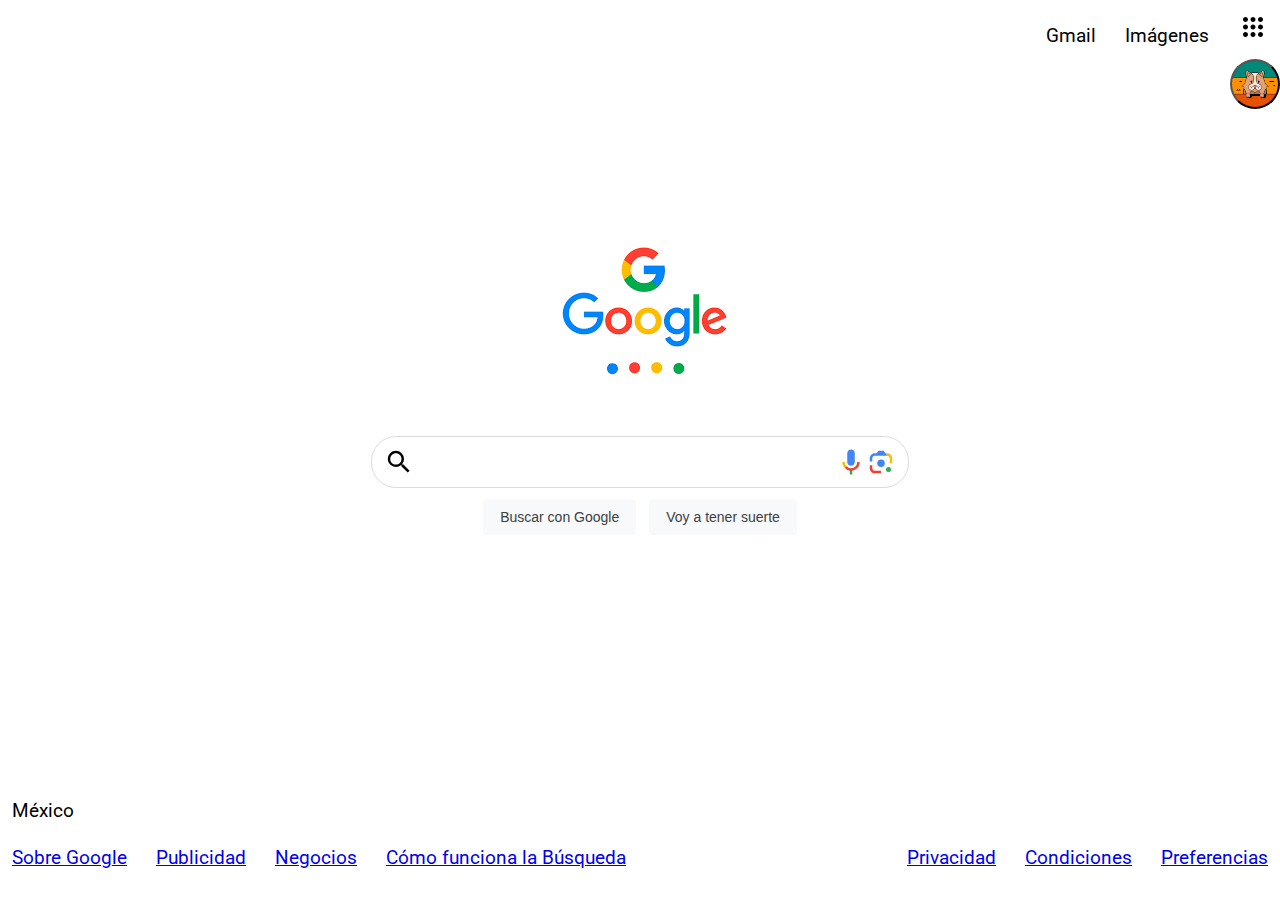
<file: clonGoogle/index.html>
<!DOCTYPE html>
<html lang="en">

<head>
    <meta charset="UTF-8">
    <meta name="viewport" content="width=device-width, initial-scale=1.0">
    <title>Google</title>

    <link rel="preconnect" href="https://fonts.googleapis.com">
    <link rel="preconnect" href="https://fonts.gstatic.com" crossorigin>
    <link href="https://fonts.googleapis.com/css2?family=Roboto:ital,wght@0,100;0,300;0,400;0,500;0,700;0,900;1,100;1,300;1,400;1,500;1,700;1,900&display=swap" rel="stylesheet">


    <link rel="stylesheet" href="style.css">
</head>

<body>
    <!-- Las etiquetas semánticas no tienen propiedades visuales definidas -->
    <header>
        <ul>
            <!-- Primero escribir li*4 -->
            <!-- Dar enter -->
            <!-- Empezar a escribir el contenido del primer elemento -->
            <li>Gmail</li>
            <li>Imágenes</li>
            <li>
                <button id="cuadro" class="icono">
                    <svg class="gb_h" focusable="false" viewBox="0 0 24 24"><path d="M6,8c1.1,0 2,-0.9 2,-2s-0.9,-2 -2,-2 -2,0.9 -2,2 0.9,2 2,2zM12,20c1.1,0 2,-0.9 2,-2s-0.9,-2 -2,-2 -2,0.9 -2,2 0.9,2 2,2zM6,20c1.1,0 2,-0.9 2,-2s-0.9,-2 -2,-2 -2,0.9 -2,2 0.9,2 2,2zM6,14c1.1,0 2,-0.9 2,-2s-0.9,-2 -2,-2 -2,0.9 -2,2 0.9,2 2,2zM12,14c1.1,0 2,-0.9 2,-2s-0.9,-2 -2,-2 -2,0.9 -2,2 0.9,2 2,2zM16,6c0,1.1 0.9,2 2,2s2,-0.9 2,-2 -0.9,-2 -2,-2 -2,0.9 -2,2zM12,8c1.1,0 2,-0.9 2,-2s-0.9,-2 -2,-2 -2,0.9 -2,2 0.9,2 2,2zM18,14c1.1,0 2,-0.9 2,-2s-0.9,-2 -2,-2 -2,0.9 -2,2 0.9,2 2,2zM18,20c1.1,0 2,-0.9 2,-2s-0.9,-2 -2,-2 -2,0.9 -2,2 0.9,2 2,2z"></path><image src="https://ssl.gstatic.com/gb/images/bar/al-icon.png" alt="" height="24" width="24" style="border:none;display:none \9"></image></svg>
                </button>
            </li>
            <div id="perfil"> <button id="perfil" class="perfil"></button>
              
            </div>
        </ul>
    </header>

    <main>
        <div id="logo">
            <img src="google.png" alt="Logo de Google" />
        </div>
        <div id="contenedor-buscador">
            <div id="buscador">
                <button id="lupa" class="icono">
                    <svg focusable="false" xmlns="http://www.w3.org/2000/svg" viewBox="0 0 24 24">
                        <path
                            d="M15.5 14h-.79l-.28-.27A6.471 6.471 0 0 0 16 9.5 6.5 6.5 0 1 0 9.5 16c1.61 0 3.09-.59 4.23-1.57l.27.28v.79l5 4.99L20.49 19l-4.99-5zm-6 0C7.01 14 5 11.99 5 9.5S7.01 5 9.5 5 14 7.01 14 9.5 11.99 14 9.5 14z">
                        </path>
                    </svg></button>
    
                <input type="text" name="input-busqueda" id="input-busqueda" />
                
                <button id="microfono" class="icono">
                    <svg class="goxjub" focusable="false" viewBox="0 0 24 24" xmlns="http://www.w3.org/2000/svg">
                        <path fill="#4285f4"
                            d="m12 15c1.66 0 3-1.31 3-2.97v-7.02c0-1.66-1.34-3.01-3-3.01s-3 1.34-3 3.01v7.02c0 1.66 1.34 2.97 3 2.97z">
                        </path>
                        <path fill="#34a853" d="m11 18.08h2v3.92h-2z"></path>
                        <path fill="#fbbc05"
                            d="m7.05 16.87c-1.27-1.33-2.05-2.83-2.05-4.87h2c0 1.45 0.56 2.42 1.47 3.38v0.32l-1.15 1.18z">
                        </path>
                        <path fill="#ea4335"
                            d="m12 16.93a4.97 5.25 0 0 1 -3.54 -1.55l-1.41 1.49c1.26 1.34 3.02 2.13 4.95 2.13 3.87 0 6.99-2.92 6.99-7h-1.99c0 2.92-2.24 4.93-5 4.93z">
                        </path>
                    </svg></button>
                <button id="camara" class="icono">
                    <svg class="Gdd5U" focusable="false" viewBox="0 0 192 192" xmlns="http://www.w3.org/2000/svg">
                        <rect fill="none" height="192" width="192"></rect>
                        <g>
                            <circle fill="#34a853" cx="144.07" cy="144" r="16"></circle>
                            <circle fill="#4285f4" cx="96.07" cy="104" r="24"></circle>
                            <path fill="#ea4335"
                                d="M24,135.2c0,18.11,14.69,32.8,32.8,32.8H96v-16l-40.1-0.1c-8.8,0-15.9-8.19-15.9-17.9v-18H24V135.2z">
                            </path>
                            <path fill="#fbbc05"
                                d="M168,72.8c0-18.11-14.69-32.8-32.8-32.8H116l20,16c8.8,0,16,8.29,16,18v30h16V72.8z"></path>
                            <path fill="#4285f4"
                                d="M112,24l-32,0L68,40H56.8C38.69,40,24,54.69,24,72.8V92h16V74c0-9.71,7.2-18,16-18h80L112,24z">
                            </path>
                        </g>
                    </svg></button>
            </div>
        </div>
        <div id="botones-busqueda">
            <button>Buscar con Google</button>
            <button>Voy a tener suerte</button>
        </div>
    </main>

    <footer>
        <div id="pais">
            <ul>
                <li>México</li>
            </ul>
        </div>
        <div id="menu">
            <ul>
                <li>
                    <a href="https://about.google/">
                        Sobre Google
                    </a>
                </li>
                <li>
                    <a href="https://www.google.com/intl/es-419_mx/ads/">
                        Publicidad
                    </a>
                </li>
                <li>
                    <a href="https://www.google.com/services/">
                        Negocios
                    </a>
                </li>
                <li>
                    <a href="https://google.com/search/howsearchworks/">
                        Cómo funciona la Búsqueda
                    </a>
                </li>
            </ul>
            <ul>
                <li>
                    <a href="https://policies.google.com/privacy">
                        Privacidad
                    </a>
                </li>
                <li>
                    <a href="https://policies.google.com/terms">
                        Condiciones
                    </a>
                </li>
                <li>
                    <a href="#">
                        Preferencias
                    </a>
                </li>
            </ul>
        </div>

    </footer>

</body>

</html>
</file>
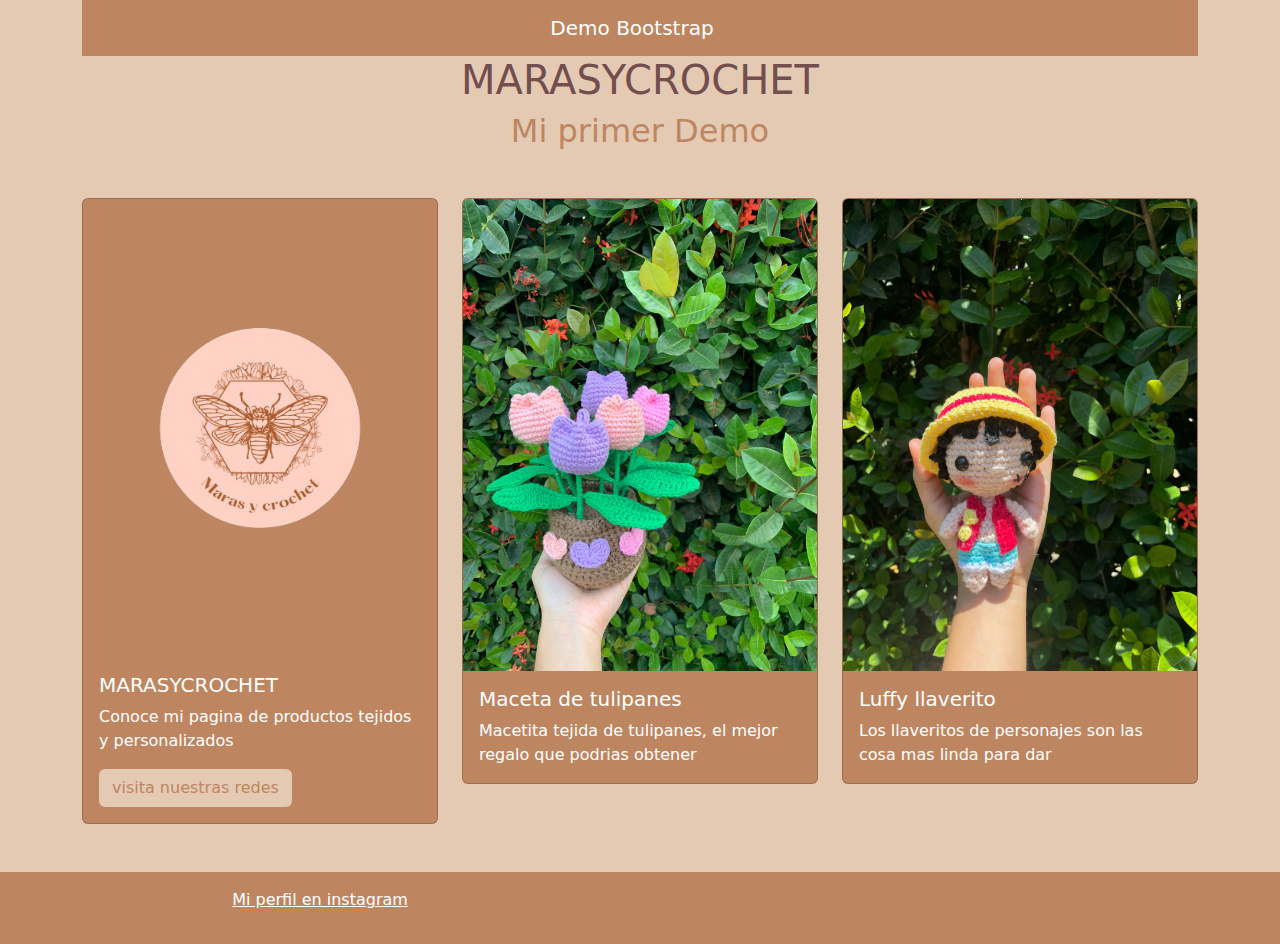
<file: bootstrapDemo/index2.html>
<!DOCTYPE html>
<html lang="en">
<head>
  <meta charset="UTF-8">
  <meta name="viewport" content="width=device-width, initial-scale=1.0">
  <title>Demo Bootstrap</title>
  
  <link rel="preconnect" href="https://fonts.googleapis.com">
  <link rel="preconnect" href="https://fonts.gstatic.com" crossorigin>
  <link href="https://fonts.googleapis.com/css2?family=Jersey+15&display=swap" rel="stylesheet">
 
  <link href="https://cdn.jsdelivr.net/npm/bootstrap@5.3.3/dist/css/bootstrap.min.css" rel="stylesheet"
    integrity="sha384-QWTKZyjpPEjISv5WaRU9OFeRpok6YctnYmDr5pNlyT2bRjXh0JMhjY6hW+ALEwIH" crossorigin="anonymous">
 
  <link rel="stylesheet" href="style.css">
  <style>
    /* Estilos  para los encabezados */
    h1, h2 {
      text-align: center; /
    }
    h1 {
      color: #734e4e; 
    h2 {
      color: #ADD8E6; 
    }
  </style>
</head>
<body>
  
  <header class="container">
    <nav class="navbar navbar-expand-lg navbar-dark" style="background-color: var(--pastel-brown);">
      <div class="container-fluid justify-content-center">
        <a class="navbar-brand" href="#">Demo Bootstrap</a>
      </div>
    </nav>
    <h1>MARASYCROCHET</h1> 
    <h2>Mi primer Demo</h2> 
  </header>
 
  <main class="container my-5">
    <div class="row">
      <!-- Tarjeta  -->
      <div class="col">
        <div class="card">
          <img src="maras.png" class="card-img-top" alt="maras">
          <div class="card-body">
            <h5 class="card-title">MARASYCROCHET</h5>
            <p class="card-text">Conoce mi pagina de productos tejidos y personalizados</p>
            <a href="#" class="btn btn-pastel">visita nuestras redes</a>
          </div>
        </div>
      </div>
         
          <div class="col">
            <div class="card">
              <img src="maceta tulipanes.jpg" class="card-img-top" alt="tulipanes">
              <div class="card-body">
                <h5 class="card-title">Maceta de tulipanes</h5>
                <p class="card-text">Macetita tejida de tulipanes, el mejor regalo que podrias obtener</p>
              </div>
            </div>
          </div>
             
              <div class="col">
                <div class="card">
                  <img src="luffy.jpg" class="card-img-top" alt="luffy">
                  <div class="card-body">
                    <h5 class="card-title">Luffy llaverito</h5>
                    <p class="card-text">Los llaveritos de personajes son las cosa mas linda para dar </p>
                  </div>
                </div>
              </div>
    </div>
  </main>
  <!-- Pie de página -->
  <footer class="container-fluid text-center py-3" style="background-color: var(--pastel-brown);">
    <div class="row">
      <div class="col-12 col-md-6">
        <ul class="list-unstyled">
           
          <li><a href="https://www.instagram.com/marasycrochet" class="text-white" target="_blank" rel="noopener noreferrer">Mi perfil en instagram</a></li>
        </ul>
      </div>
      <div class="col-12 col-md-6">
        Hecho por Sarai giron torres @Technolochicas
      </div>
    </div>
  </footer>
  <!-- Conexión con Bootstrap JS Bundle -->
  <script src="https://cdn.jsdelivr.net/npm/bootstrap@5.3.3/dist/js/bootstrap.bundle.min.js"
    integrity="sha384-YvpcrYf0tY3lHB60NNkmXc5s9fDVZLESaAA55NDzOxhy9GkcIdslK1eN7N6jIeHz"
    crossorigin="anonymous"></script>
</body>
</html>
</file>
<file: clonGoogle/style.css>
/* Selector Universal es el asterísco, todo en cada elemento */
* {
    font-family: "Roboto", sans-serif;
    font-weight: 400;
    font-style: normal;

    /* Espacio dentro del borde */
    padding: 0px;
    /* Espacio fuera del borde */
    margin: 0px;

}

header {
    /* background-color: aqua; */
    min-height: 10vh;
    font-size: 19px;
}

.perfil {
    width: 50px; 
    height: 50px; 
    border-radius: 60%; 
    background-image: url('fotoperfil.png'); 
    background-size: cover;
    
}

main {
    /* background-color: azure; */
    text-align: center;
    min-height: 75vh;
    font-size: 19px;
}

footer {
    /* background-color: pink; */
    font-size: 19px;
}

/* Estilos para elementos de lista lado a lado */

li {
    display: inline-block;
    padding: 12px;
}

footer ul {
    display: inline-block;
}

header ul {
    text-align: end;
}

.icono {
    /* Cambiando el fondo*/
    background-color: white;

    /* Cambiando el modelo de caja*/

    /* Espacio dentro del borde */
    padding: 0px;
    /* Espacio fuera del borde */
    margin: 0px;

    /* Tamaños elemento */
    width: 30px;
    height: 30px;

    /* Bordes */
    border: none;
}

#logo{
    padding-top: 6em;
    margin-bottom: 1em;
}

#buscador {
    width: 40vw;
    min-height: 50px;
    border: 1px solid gainsboro;
    border-radius: 25px;
    background-color: white;
    display: flex;
    justify-content: center;
    align-items: center;
    padding-left: 12px;
    padding-right: 12px;
}

#contenedor-buscador {
    display: flex;
    justify-content: center;
}

#buscador input {
    flex-grow: 1;
    outline: none;
    border: none;
}

/* Display flex para menu */

#menu {
    display: flex;
    justify-content: space-between;
}

#botones-busqueda button {
    background-color: #f8f9fa;
    border: 1px solid #f8f9fa;
    border-radius: 4px;
    color: #3c4043;
    font-family: arial, sans-serif;
    font-size: 14px;
    /* Margen: Izq-Der Arr-Abj-*/
    margin: 11px 4px;
    padding: 0 16px;
    line-height: 27px;
    height: 36px;
    min-width: 54px;
    text-align: center;
    /* Pasas mouse encima se convierte en una mano*/
    cursor: pointer;
    user-select: none;
}

#botones-busqueda button:hover{
    border: 1px solid #626262;
}
</file>
<file: bootstrapDemo/style.css>
/* Estilos personalizados para colores pastel cafés */
:root {
    --pastel-brown: #bd8661;
    --light-brown: #e4cab3;
  }
  body {
    background-color: var(--light-brown);
    color: var(--pastel-brown);
  }
  .card {
    background-color: var(--pastel-brown);
    color: white;
  }
  .btn-pastel {
    background-color: var(--light-brown);
    color: var(--pastel-brown);
  }
  .navbar {
    background-color: var(--pastel-brown);
  }
  footer {
    background-color: var(--pastel-brown);
  }
</file>
